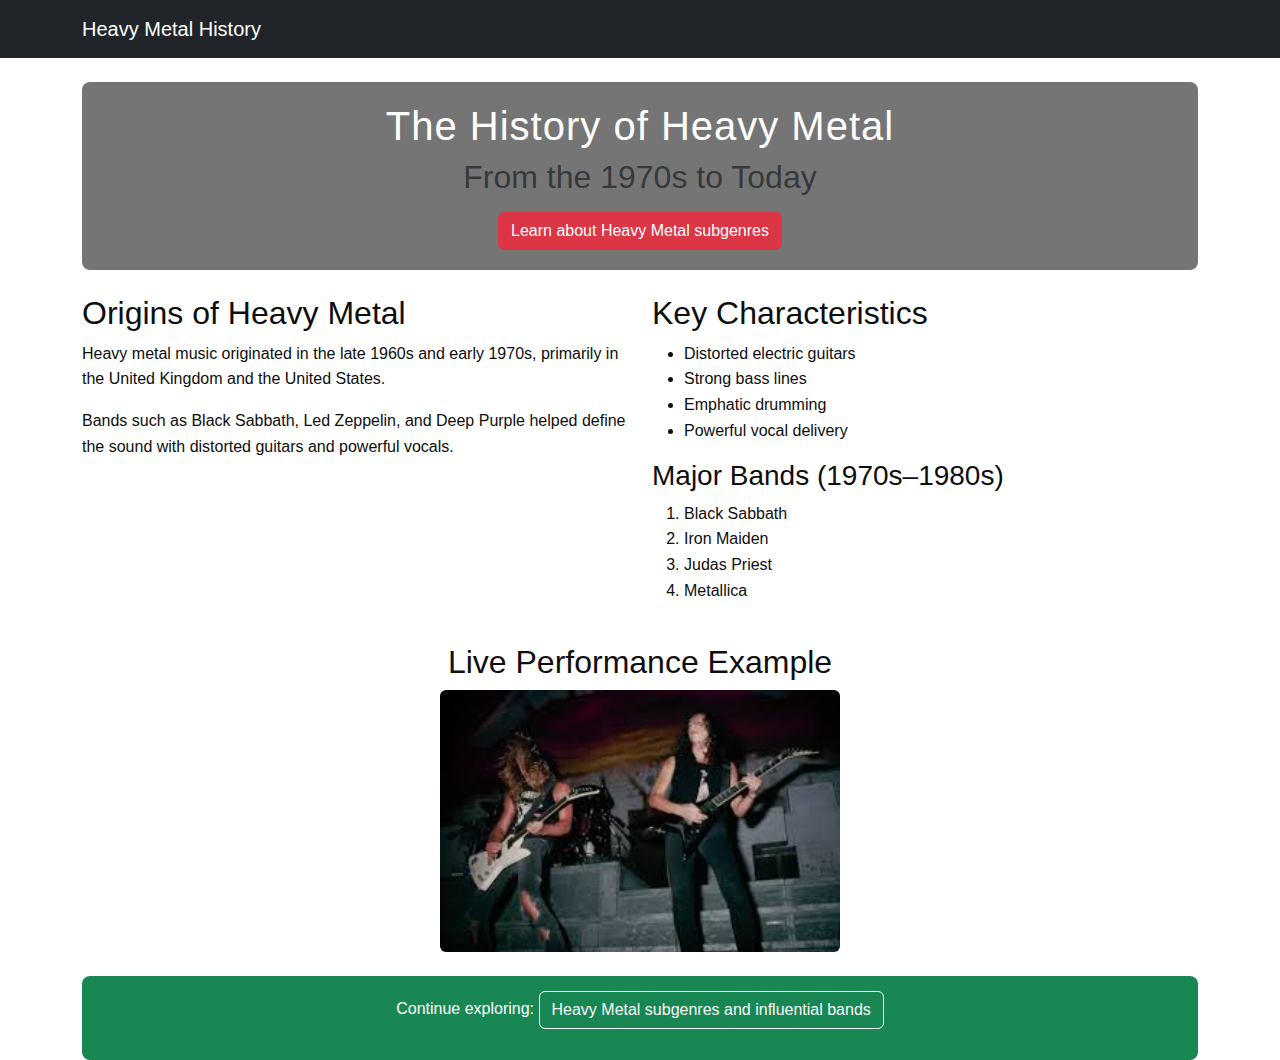
<file: index.html>
<!DOCTYPE html>
<html lang="en">
<head>
  
  <meta charset="UTF-8">
  <meta name="viewport" content="width=device-width, initial-scale=1.0">
  <title>History of Heavy Metal</title>

  
  <link href="https://cdn.jsdelivr.net/npm/bootstrap@5.3.8/dist/css/bootstrap.min.css" rel="stylesheet">

  
  <link rel="stylesheet" href="style.css">
</head>

<body>

<nav class="navbar navbar-dark bg-dark">
  <div class="container">
    <span class="navbar-brand">Heavy Metal History</span>
  </div>
</nav>

<div class="container mt-4">

  <!-- Site header -->
  <header class="text-center mb-4">
    <h1>The History of Heavy Metal</h1>
    <h2 class="text-muted">From the 1970s to Today</h2>

    <!-- Navigation -->
    <nav class="mt-3">
      <a href="page2.html" class="btn btn-danger">
        Learn about Heavy Metal subgenres
      </a>
    </nav>
  </header>

  <!-- Main content -->
  <main>

    <!-- Grid layout -->
    <section class="row mb-4">
      <div class="col-md-6">
        <h2>Origins of Heavy Metal</h2>
        <p>
          Heavy metal music originated in the late 1960s and early 1970s,
          primarily in the United Kingdom and the United States.
        </p>
        <p>
          Bands such as Black Sabbath, Led Zeppelin, and Deep Purple helped
          define the sound with distorted guitars and powerful vocals.
        </p>
      </div>

      <div class="col-md-6">
        <h2>Key Characteristics</h2>

        <ul>
          <li>Distorted electric guitars</li>
          <li>Strong bass lines</li>
          <li>Emphatic drumming</li>
          <li>Powerful vocal delivery</li>
        </ul>

        <h3>Major Bands (1970s–1980s)</h3>
        <ol>
          <li>Black Sabbath</li>
          <li>Iron Maiden</li>
          <li>Judas Priest</li>
          <li>Metallica</li>
        </ol>
      </div>
    </section>

    <!-- Image section -->
    <section class="text-center mb-4">
      <h2>Live Performance Example</h2>

      <img 
        src="images/Metallica.jpg" 
        alt="Metallica performing live on stage in front of a large crowd" 
        class="img-fluid rounded"
        width="400">
    </section>

  </main>

  <!-- Footer -->
  <footer class="text-center mt-4">
    <p>
      Continue exploring:
      <a href="page2.html" class="btn btn-outline-light">
        Heavy Metal subgenres and influential bands
      </a>
    </p>
  </footer>

</div>

</body>
</html>
</file>
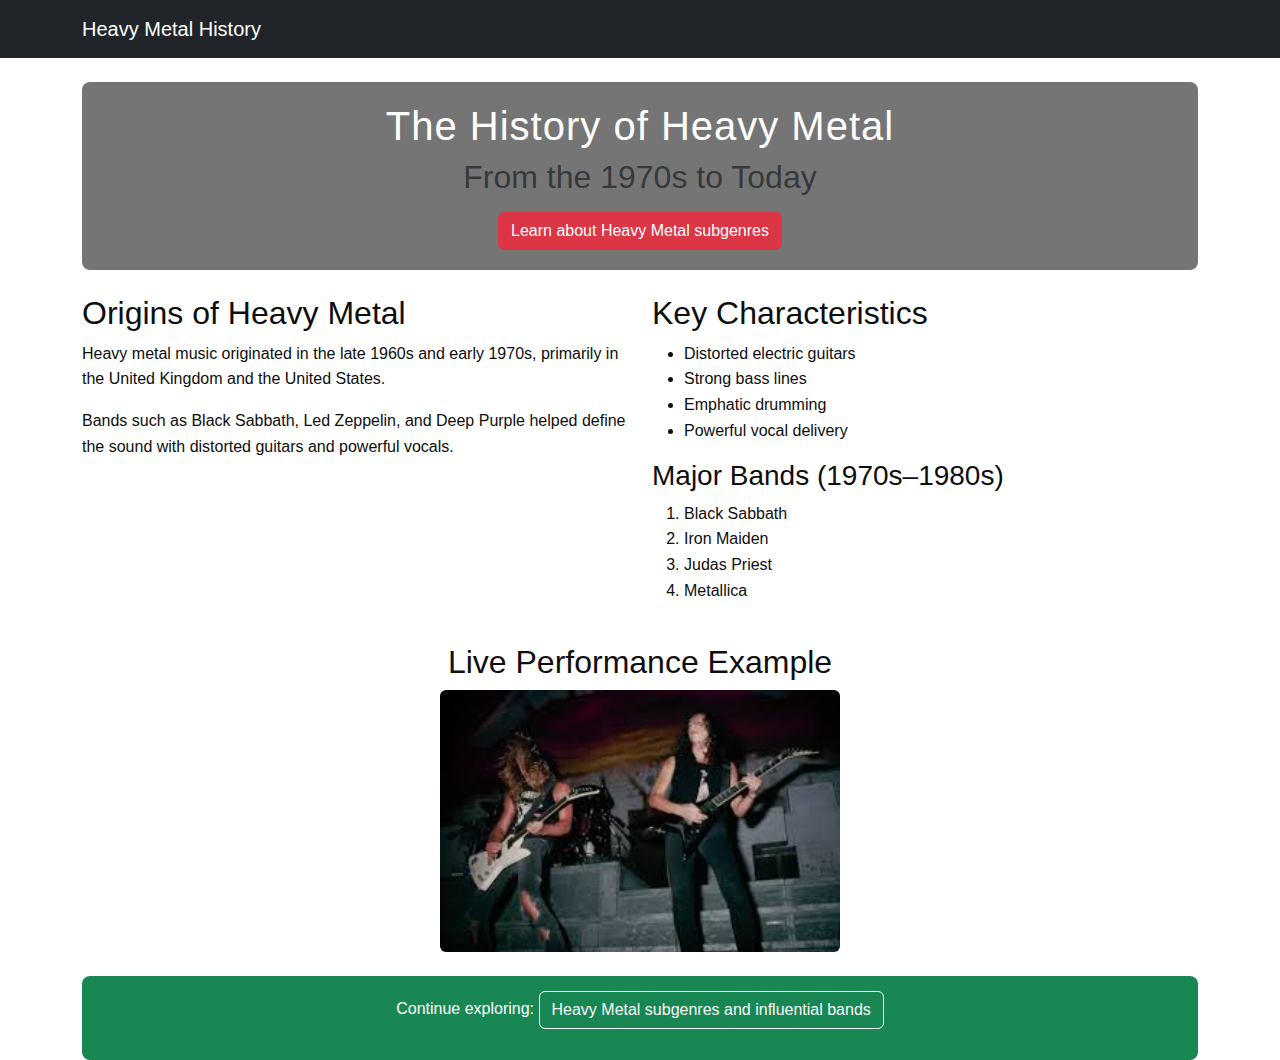
<file: Heavy-Metal-Website/index.html>
<!DOCTYPE html>
<html lang="en">
<head>
  
  <meta charset="UTF-8">
  <meta name="viewport" content="width=device-width, initial-scale=1.0">
  <title>History of Heavy Metal</title>

  
  <link href="https://cdn.jsdelivr.net/npm/bootstrap@5.3.8/dist/css/bootstrap.min.css" rel="stylesheet">

  
  <link rel="stylesheet" href="style.css">
</head>

<body>

<nav class="navbar navbar-dark bg-dark">
  <div class="container">
    <span class="navbar-brand">Heavy Metal History</span>
  </div>
</nav>

<div class="container mt-4">

  <!-- Site header -->
  <header class="text-center mb-4">
    <h1>The History of Heavy Metal</h1>
    <h2 class="text-muted">From the 1970s to Today</h2>

    <!-- Navigation -->
    <nav class="mt-3">
      <a href="page2.html" class="btn btn-danger">
        Learn about Heavy Metal subgenres
      </a>
    </nav>
  </header>

  <!-- Main content -->
  <main>

    <!-- ✅ Grid layout -->
    <section class="row mb-4">
      <div class="col-md-6">
        <h2>Origins of Heavy Metal</h2>
        <p>
          Heavy metal music originated in the late 1960s and early 1970s,
          primarily in the United Kingdom and the United States.
        </p>
        <p>
          Bands such as Black Sabbath, Led Zeppelin, and Deep Purple helped
          define the sound with distorted guitars and powerful vocals.
        </p>
      </div>

      <div class="col-md-6">
        <h2>Key Characteristics</h2>

        <ul>
          <li>Distorted electric guitars</li>
          <li>Strong bass lines</li>
          <li>Emphatic drumming</li>
          <li>Powerful vocal delivery</li>
        </ul>

        <h3>Major Bands (1970s–1980s)</h3>
        <ol>
          <li>Black Sabbath</li>
          <li>Iron Maiden</li>
          <li>Judas Priest</li>
          <li>Metallica</li>
        </ol>
      </div>
    </section>

    <!-- Image section -->
    <section class="text-center mb-4">
      <h2>Live Performance Example</h2>

      <img 
        src="images/Metallica.jpg" 
        alt="Metallica performing live on stage in front of a large crowd" 
        class="img-fluid rounded"
        width="400">
    </section>

  </main>

  <!-- Footer -->
  <footer class="text-center mt-4">
    <p>
      Continue exploring:
      <a href="page2.html" class="btn btn-outline-light">
        Heavy Metal subgenres and influential bands
      </a>
    </p>
  </footer>

</div>

</body>
</html>
</file>
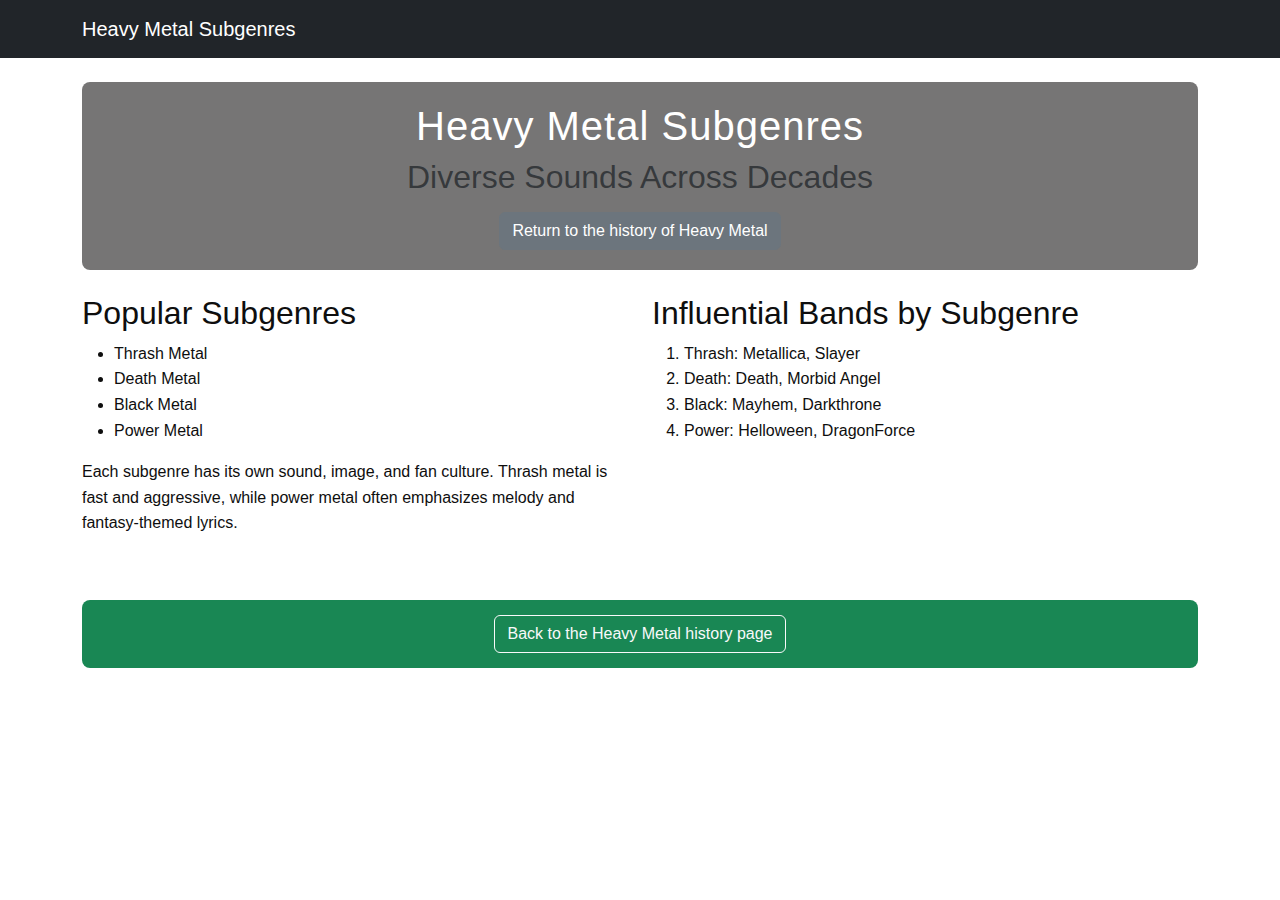
<file: page2.html>
<!DOCTYPE html>
<html lang="en">
<head>
  <!-- Defines the character encoding -->
  <meta charset="UTF-8">

  <!-- Mobile responsiveness -->
  <meta name="viewport" content="width=device-width, initial-scale=1.0">

  <title>Heavy Metal Subgenres</title>
  
  <!-- Bootstrap-->
  <link href="https://cdn.jsdelivr.net/npm/bootstrap@5.3.8/dist/css/bootstrap.min.css" rel="stylesheet">

  <link rel="stylesheet" href="style.css">
</head>

<body>

<nav class="navbar navbar-dark bg-dark">
  <div class="container">
    <span class="navbar-brand">Heavy Metal Subgenres</span>
  </div>
</nav>

<div class="container mt-4">

  <header class="text-center mb-4">
    <h1>Heavy Metal Subgenres</h1>
    <h2 class="text-muted">Diverse Sounds Across Decades</h2>

    <nav class="mt-3">
      <a href="index.html" class="btn btn-secondary">
        Return to the history of Heavy Metal
      </a>
    </nav>
  </header>

  <!-- Main content -->
  <main>

    <div class="row">

      <!-- Left column -->
      <section class="col-md-6 mb-4">
        <h2>Popular Subgenres</h2>

        <ul>
          <li>Thrash Metal</li>
          <li>Death Metal</li>
          <li>Black Metal</li>
          <li>Power Metal</li>
        </ul>

        <p>
          Each subgenre has its own sound, image, and fan culture.
          Thrash metal is fast and aggressive, while power metal often
          emphasizes melody and fantasy-themed lyrics.
        </p>
      </section>

      <!-- Right column -->
      <section class="col-md-6 mb-4">
        <h2>Influential Bands by Subgenre</h2>

        <ol>
          <li>Thrash: Metallica, Slayer</li>
          <li>Death: Death, Morbid Angel</li>
          <li>Black: Mayhem, Darkthrone</li>
          <li>Power: Helloween, DragonForce</li>
        </ol>
      </section>

    </div>

  </main>

  <!-- Footer -->
  <footer class="text-center mt-4">
    <a href="index.html" class="btn btn-outline-light">
      Back to the Heavy Metal history page
    </a>
  </footer>

</div>

</body>
</html>
</file>
<file: style.css>
/* Base page styles */
body {
  font-family: Arial, sans-serif;
  background-color: #ffffff;
  color: #0e0e0e;
  line-height: 1.6;
}

/* Header */
header {
  background-color: #767575;
  color: #ffffff;
  padding: 20px;
  border-radius: 8px;
}

/* Navigation links */
nav a {
  color: #ffcc00;
  font-weight: bold;
}

/* Footer styling */
footer {
  background-color: #198754; /* Bootstrap green */
  color: #ffffff;
  padding: 15px;
  border-radius: 8px;
}

img {
  border-radius: 10px;
  max-width: 100%;
  height: auto;
}

/* Custom heading style */
h1 {
  letter-spacing: 1px;
}

/* =========================
   REMOVE / COMMENTED OUT
   (Bootstrap now handles this)
   ========================= */

/*
main {
  padding: 20px;
}
*/

/* Mobile adjustments */
@media (max-width: 600px) {
  header {
    padding: 15px;
  }
}
</file>
<file: Heavy-Metal-Website/style.css>
/* Base page styles */
body {
  font-family: Arial, sans-serif;
  background-color: #ffffff;
  color: #0e0e0e;
  line-height: 1.6;
}

/* Header */
header {
  background-color: #767575;
  color: #ffffff;
  padding: 20px;
  border-radius: 8px;
}

/* Navigation links */
nav a {
  color: #ffcc00;
  font-weight: bold;
}

/* Footer styling */
footer {
  background-color: #198754; /* Bootstrap green */
  color: #ffffff;
  padding: 15px;
  border-radius: 8px;
}

img {
  border-radius: 10px;
  max-width: 100%;
  height: auto;
}

/* Custom heading style */
h1 {
  letter-spacing: 1px;
}

/* =========================
   REMOVE / COMMENTED OUT
   (Bootstrap now handles this)
   ========================= */

/*
main {
  padding: 20px;
}
*/

/* Mobile adjustments */
@media (max-width: 600px) {
  header {
    padding: 15px;
  }
}
</file>
